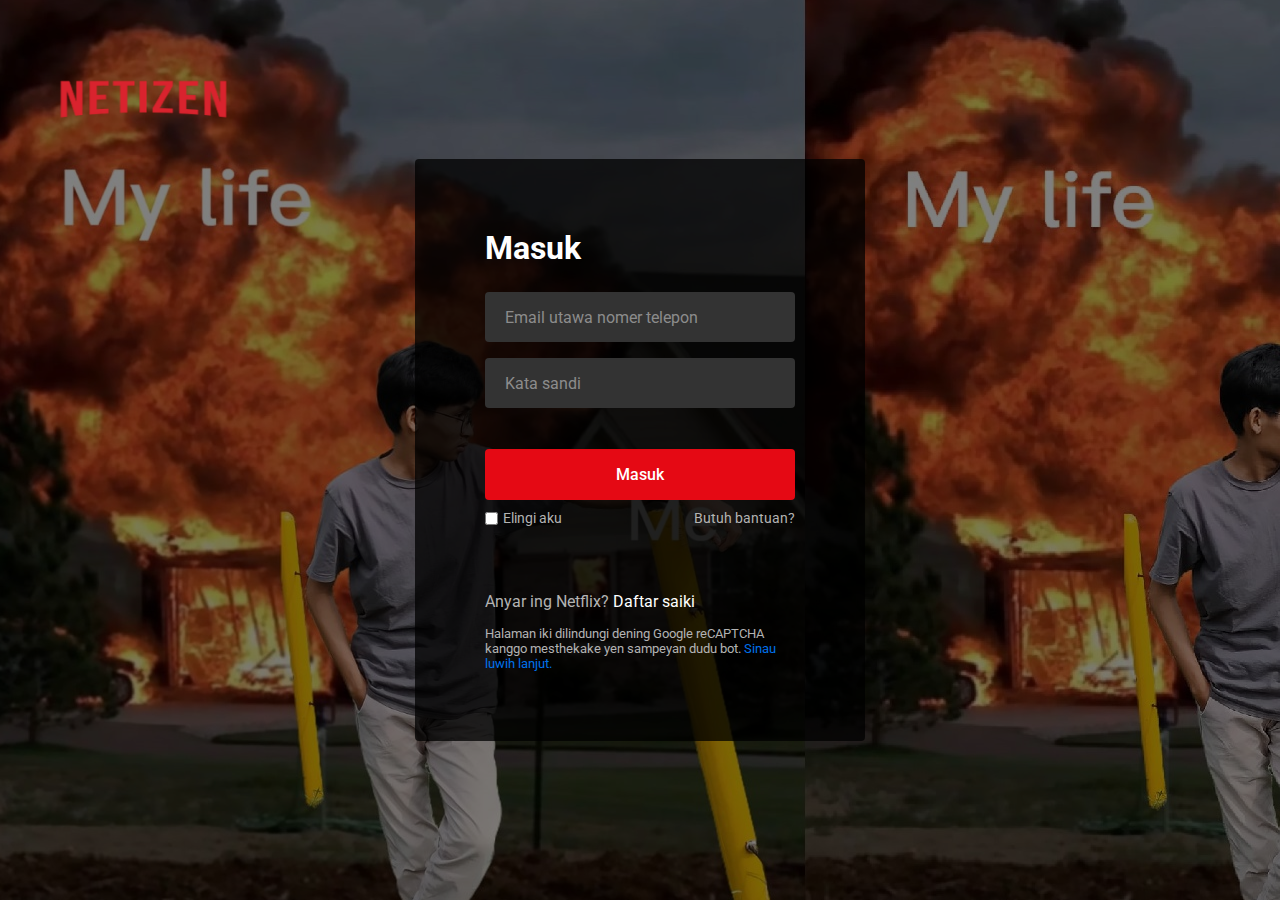
<file: Netflix Login Page/index.html>
<!DOCTYPE html>
<!-- Coding By CodingNepal - www.codingnepalweb.com -->
<html lang="jw">
<head>
    <meta charset="UTF-8">
    <meta name="viewport" content="width=device-width, initial-scale=1.0">
    <title>Halaman Login Netflix | CodingNepal</title>
    <link rel="stylesheet" href="style.css">
</head>
<body>
    <nav>
        <a href="#"><img src="images/netizen.png" alt="logo"></a>
    </nav>
    <div class="form-wrapper">
        <h2>Masuk</h2>
        <form action="../index.html">
            <div class="form-control">
                <input type="text" required>
                <label>Email utawa nomer telepon</label>
            </div>
            <div class="form-control">
                <input type="password" required>
                <label>Kata sandi</label>
            </div>
            <button type="submit">Masuk</button>
            <div class="form-help"> 
                <div class="remember-me">
                    <input type="checkbox" id="remember-me">
                    <label for="remember-me">Elingi aku</label>
                </div>
                <a href="#">Butuh bantuan?</a>
            </div>
        </form>
        <p>Anyar ing Netflix? <a href="#">Daftar saiki</a></p>
        <small>
            Halaman iki dilindungi dening Google reCAPTCHA kanggo mesthekake yen sampeyan dudu bot. 
            <a href="#">Sinau luwih lanjut.</a>
        </small>
    </div>
</body>
</html>
</file>
<file: Netflix Login Page/style.css>
@import url("https://fonts.googleapis.com/css2?family=Roboto:wght@400;500;600;700&display=swap");

* {
    margin: 0;
    padding: 0;
    box-sizing: border-box;
    font-family: 'Roboto', sans-serif;
}

body {
    background: #000;
}

body::before {
    content: "";
    position: absolute;
    left: 0;
    top: 0;
    opacity: 0.5;
    width: 100%;
    height: 100%;
    background: url("images/hero-img.jpg");
    background-position: center;
}

nav {
    position: fixed;
    padding: 25px 60px;
    z-index: 1;
}

nav a img {
    width: 167px;
}

.form-wrapper {
    position: absolute;
    left: 50%;
    top: 50%;
    border-radius: 4px;
    padding: 70px;
    width: 450px;
    transform: translate(-50%, -50%);
    background: rgba(0, 0, 0, .75);
}

.form-wrapper h2 {
    color: #fff;
    font-size: 2rem;
}

.form-wrapper form {
    margin: 25px 0 65px;
}

form .form-control {
    height: 50px;
    position: relative;
    margin-bottom: 16px;
}

.form-control input {
    height: 100%;
    width: 100%;
    background: #333;
    border: none;
    outline: none;
    border-radius: 4px;
    color: #fff;
    font-size: 1rem;
    padding: 0 20px;
}

.form-control input:is(:focus, :valid) {
    background: #444;
    padding: 16px 20px 0;
}

.form-control label {
    position: absolute;
    left: 20px;
    top: 50%;
    transform: translateY(-50%);
    font-size: 1rem;
    pointer-events: none;
    color: #8c8c8c;
    transition: all 0.1s ease;
}

.form-control input:is(:focus, :valid)~label {
    font-size: 0.75rem;
    transform: translateY(-130%);
}

form button {
    width: 100%;
    padding: 16px 0;
    font-size: 1rem;
    background: #e50914;
    color: #fff;
    font-weight: 500;
    border-radius: 4px;
    border: none;
    outline: none;
    margin: 25px 0 10px;
    cursor: pointer;
    transition: 0.1s ease;
}

form button:hover {
    background: #c40812;
}

.form-wrapper a {
    text-decoration: none;
}

.form-wrapper a:hover {
    text-decoration: underline;
}

.form-wrapper :where(label, p, small, a) {
    color: #b3b3b3;
}

form .form-help {
    display: flex;
    justify-content: space-between;
}

form .remember-me {
    display: flex;
}

form .remember-me input {
    margin-right: 5px;
    accent-color: #b3b3b3;
}

form .form-help :where(label, a) {
    font-size: 0.9rem;
}

.form-wrapper p a {
    color: #fff;
}

.form-wrapper small {
    display: block;
    margin-top: 15px;
    color: #b3b3b3;
}

.form-wrapper small a {
    color: #0071eb;
}

@media (max-width: 740px) {
    body::before {
        display: none;
    }

    nav, .form-wrapper {
        padding: 20px;
    }

    nav a img {
        width: 140px;
    }

    .form-wrapper {
        width: 100%;
        top: 43%;
    }

    .form-wrapper form {
        margin: 25px 0 40px;
    }
}
</file>
